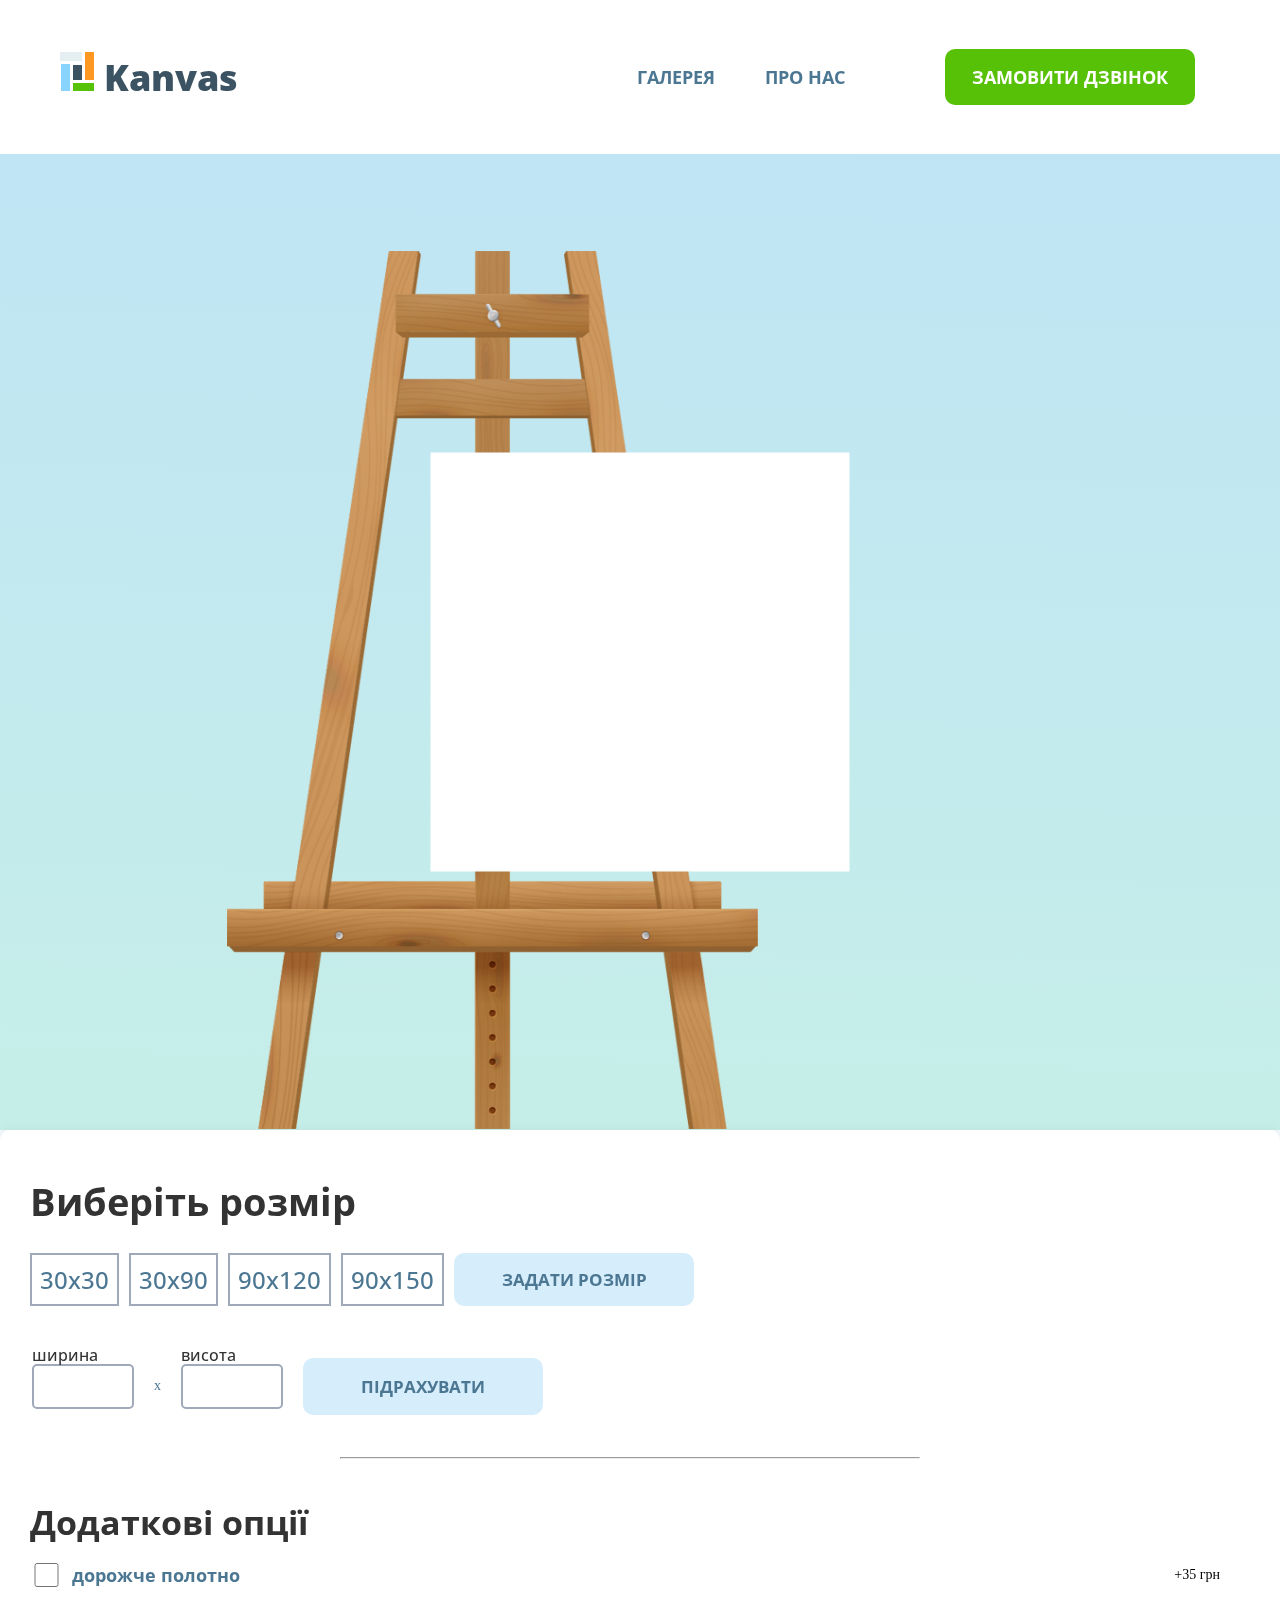
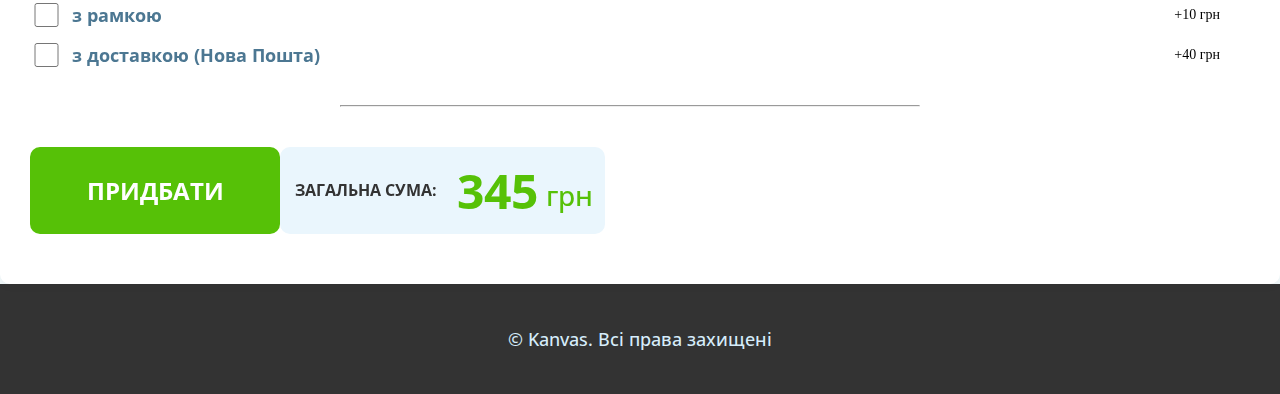
<file: index.html>
<!DOCTYPE html>
<html lang="uk">

<head>
    <meta charset="UTF-8">
    <meta name="viewport" content="width=device-width, initial-scale=1.0">
    <title>Canvas</title>
    <link rel="stylesheet" href="css/style.css">
    <link rel="preconnect" href="https://fonts.googleapis.com">
    <link rel="preconnect" href="https://fonts.gstatic.com" crossorigin>
    <link
        href="https://fonts.googleapis.com/css2?family=Open+Sans:ital,wght@0,300..800;1,300..800&family=Roboto:ital,wght@0,100;0,300;0,400;0,500;0,700;0,900;1,100;1,300;1,400;1,500;1,700;1,900&display=swap"
        rel="stylesheet">
</head>

<body>
    <div class="wrapper">
        <header>
            <div class="header">
                <div class="left-header">
                    <a href="index.html"><img src="img/logo.png" class="logo-image"></a>
                    <a href="index.html">Kanvas</a>
                </div>
                <div class="right-header">
                    <input type="checkbox" id="burger">
                    <ul class="burger-menu">
                        <li>
                            <a href="index.html">Галерея</a>
                        </li>
                        <li>
                            <a class="about" href="index.html">Про нас</a>
                        </li>
                        <li>
                            <button class="buy-btn">
                                Замовити Дзвінок
                            </button>
                        </li>
                    </ul>
                </div>
            </div>
        </header>
        <main>
            <div class="main">
                <div class="left-main">
                    <img id="easel" src="img/мольберт.png" alt="Easel">
                    <img id="leaf" src="img/leaf.png" alt="Leaf">
                </div>
                <div class="right-main">
                    <div class="main-text">
                        <div class="top-main-text">
                            <h1>Виберіть розмір</h1>
                            <div class="buttons">
                                <label class="size-btn">
                                    <input type="radio" name="size" value="30x30" id="size30x30"> 30x30
                                </label>
                                <label class="size-btn">
                                    <input type="radio" name="size" value="30x90" id="size30x90"> 30x90
                                </label>
                                <label class="size-btn">
                                    <input type="radio" name="size" value="90x120" id="size90x120"> 90x120
                                </label>
                                <label class="size-btn">
                                    <input type="radio" name="size" value="90x150" id="size90x150"> 90x150
                                </label>
                                <button class="calc-btn" onclick="updatePrice()">Задати Розмір</button>
                            </div>
                            <div class="custom-size">
                                <table>
                                    <tr>
                                        <td>
                                            <input type="text" id="width">
                                            <label for="width">ширина</label>
                                        </td>
                                        <td class="padding">
                                            <span>x</span>
                                        </td>
                                        <td>
                                            <input type="text" id="height">
                                            <label for="height">висота</label>
                                        </td>
                                        <td class="padding-left">
                                            <button class="calc-btn" onclick="calculateSize()">ПІДРАХУВАТИ</button>
                                        </td>
                                    </tr>
                                </table>
                            </div>
                            <div id="error-message" style="color: red; margin-bottom: 30px;"></div>
                        </div>
                        <hr>
                        <div class="center-main-text">
                            <div class="center-main-text_left">
                                <h2>Додаткові опції</h2>
                                <div class="option">
                                    <label>
                                        <input type="checkbox" id="option1" onclick="updatePrice()">
                                        дорожче полотно
                                    </label>
                                    <span class="price">+35 грн</span>
                                </div>
                                <div class="option">
                                    <label>
                                        <input type="checkbox" id="option2" onclick="updatePrice()">
                                        з рамкою
                                    </label>
                                    <span class="price">+10 грн</span>
                                </div>
                                <div class="option">
                                    <label class="max-price">
                                        <input type="checkbox" id="option3" onclick="updatePrice()">
                                        з доставкою (Нова Пошта)
                                    </label>
                                    <span class="price">+40 грн</span>
                                </div>
                            </div>
                            <hr>

                            <div class="container">
                                <div class="button-and-total">
                                    <button class="purchase-btn">
                                        Придбати
                                    </button>
                                    <div class="total-container">
                                        <span class="total-sum">ЗАГАЛЬНА СУМА:</span>
                                        <span id="total" class="total-amount">345</span>
                                        <span class="total-grn"> грн</span>
                                    </div>
                                </div>
                            </div>
                        </div>
                    </div>
                </div>
            </div>
        </main>

        <footer>
            <div class="copy">
                <p class="copyright">© Kanvas. Всі права захищені</p>
            </div>
        </footer>
    </div>
    <div id="contactModal" class="modal">
        <div class="modal-content">
            <h2>Замовити дзвінок</h2>
            <form action="index.php" method="POST">
                <input type="hidden" name="action" value="callback">
                <label>
                    <input type="text" name="phoneNumber" placeholder="Номер телефону" required>
                </label>
                <label>
                    <button type="submit">Відправити</button>
                </label>
            </form>
        </div>

        <!-- Модальное окно для регистрации -->
        <div id="contactModal2" class="modal">
            <div class="modal-content">
                <span class="close">&times;</span>
                <h2>Реєстрація</h2>
                <form action="index.php" method="POST">
                    <input type="hidden" name="action" value="registration">
                    <label>
                        <input type="text" name="userName" placeholder="Ваше ім'я" required>
                    </label>
                    <label>
                        <input type="text" name="phoneNumber" placeholder="Номер телефону" required>
                    </label>
                    <label>
                        <input type="text" name="userEmail" placeholder="Email" required>
                    </label>
                    <label>
                        <button type="submit">Відправити</button>
                    </label>
                </form>
            </div>
        </div>
        <script src="js/index.js"></script>
</body>

</html>
</file>
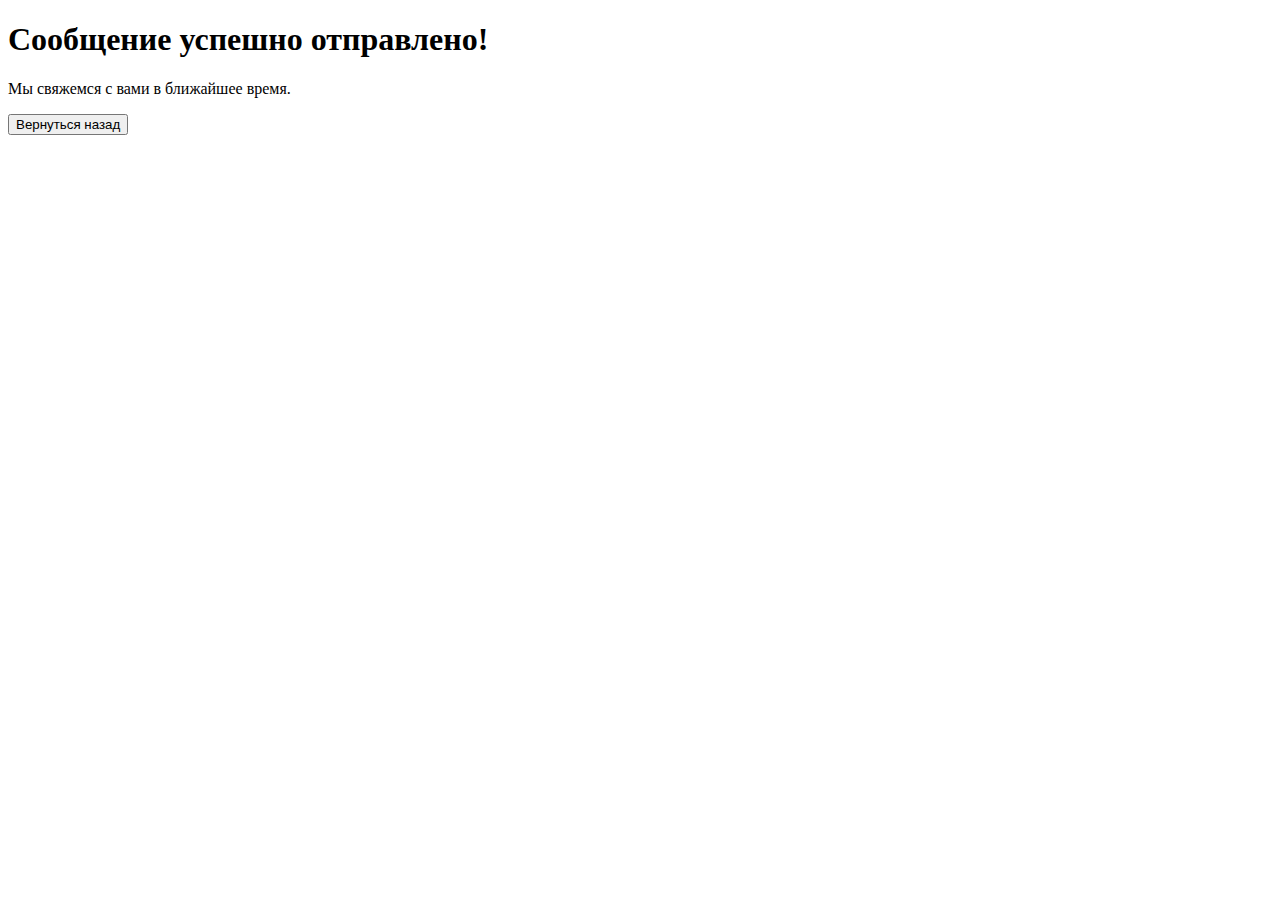
<file: success.html>
<!DOCTYPE html>
<html lang="en">

<head>
    <meta charset="UTF-8">
    <meta name="viewport" content="width=device-width, initial-scale=1.0">
    <title>Document</title>
</head>

<body>
    <h1>Сообщение успешно отправлено!</h1>
    <p>Мы свяжемся с вами в ближайшее время.</p>
    <button onclick="history.back()">Вернуться назад</button>
    <form id="order-call-form" method="post" action="send_message.php">
    </form>
</body>

</html>
</file>
<file: css/style.css>
* {
    padding: 0;
    box-sizing: border-box;
}

body {
    font-size: 14px;
    margin: 0;
}

.header {
    display: flex;
    justify-content: space-between;
    align-items: center;
    width: 100%;
    filter: drop-shadow(-0.174px 4.997px 5px rgba(0, 0, 0, 0.05));
    background-color: #ffffff;
}

.left-header {
    display: flex;
    align-items: center;
}

.logo-image {
    margin-right: 10px;
}

.left-header a {
    font-size: 36px;
    color: #3b5362;
    font-weight: 800;
    font-family: "Open Sans";
    text-align: center;
    text-decoration: none;
}

.left-header a:hover {
    color: #56c107;
    transition: .3s;
}

.right-header a {
    font-size: 18px;
    text-transform: uppercase;
    color: #4c7792;
    font-weight: 700;
    font-family: "Open Sans";
    text-align: center;
    text-decoration: none;
}

.right-header {
    position: relative;
    width: 45px;
    height: 32px;
}

.right-header::before {
    content: '';
    position: absolute;
    top: 0;
    left: 0;
    width: 45px;
    height: 32px;
    background: url(../img/Hamburger.png) no-repeat;
}

.right-header input {
    position: absolute;
    top: 0;
    left: 0;
    width: 45px;
    height: 32px;
    opacity: 0;
}

.burger-menu {
    display: none;
    list-style: none;
    position: absolute;
    background-color: #fff;
    width: 290px;
    height: 300px;
    padding: 25px;
    top: 125%;
    right: 0;
    border-radius: 0 0 3px 3px;
    border: 1px solid #1f1f56;
    flex-direction: column;
    justify-content: space-between;
    z-index: 2;
}

.burger-menu::before {
    content: '';
    position: absolute;
    background-color: transparent;
    top: -10%;
    left: 0;
    width: 100px;
    height: 50px;
}

main {
    transition: all 0.3s ease;
    z-index: 1;
    position: static;
}

.main-hidden {
  position: fixed;
  top: -9999px;
  left: -9999px;
}

#burger:checked ~ .main-content {
  position: relative;
  z-index: -1; /* если необходимо */
}

.right-header input:checked+.burger-menu {
    display: flex;
}

.right-header a:hover {
    transition: .3s;
    color: #56c107;
}

.right-header button {
    width: 250px;
    padding: 14px;
    border-radius: 10px;
    border-color: transparent;
    background-color: #56c107;
    font-size: 18px;
    text-transform: uppercase;
    color: #fff;
    font-weight: 700;
    font-family: "Open Sans";
    text-align: center;
}

.right-header button:hover,
.purchase-btn:hover {
    transform: scale(1.1);
    transition: .3s;
    cursor: pointer;
}

.right-header button a:hover {
    color: #fff;
}

.left-main {
    position: relative;
    background-image: linear-gradient(181deg, #bfe5f5 0%, #c6eee8 100%);
}

#leaf {
    position: absolute;
    top: 52%;
    left: 50%;
    transform: translate(-50%, -50%);
    transition: width 0.3s, height 0.3s;
    z-index: 2;
}

#easel {
    position: relative;
    z-index: 1;
    top: 1%;
    margin: 5px;
}

.right-main {
    background-color: #f2f9fb;
}

.main-text {
    width: 100%;
    border-radius: 10px;
    padding: 20px 50px 50px 30px;
    filter: drop-shadow(0 0 5px rgba(0, 0, 0, 0.05));
    background-color: #ffffff;
}

h1 {
    color: #333333;
    font-weight: 700;
    font-family: "Open Sans";
}

.buttons {
    gap: 10px;
    margin-bottom: 50px;
}

.size-btn {
    border: 2px solid #a0a9b9;
    background-color: #fff;
    padding: 8px;
    color: #4a6679;
    cursor: pointer;
    font-size: 24px;
    color: #4c7792;
    font-weight: 500;
    font-family: "Open Sans";
    text-align: center;
    display: flex;
    align-items: center;
    justify-content: center;
}

.size-btn:hover {
    background-color: #eef4fa;
}

.size-btn input[type="radio"] {
    display: none;
}

.size-btn input[type="radio"]:checked+label {
    border-color: #4c7792;
    background-color: #eef4fa;
}

#selected-size {
    font-size: 18px;
    color: #3d556b;
}

.custom-size {
    display: flex;
    align-items: center;
    gap: 10px;
    margin-bottom: 40px;
}

.custom-size input {
    width: 60px;
    padding: 5px;
    border: 2px solid #a0a9b9;
    border-radius: 5px;
    text-align: center;
}

.custom-size span {
    color: #4c7792;
    width: 12px;
    height: 13px;
}

.calc-btn {
    width: 200px;
    border-radius: 10px;
    background-color: #d6edfb;
    border-color: transparent;
    font-size: 17px;
    text-transform: uppercase;
    color: #4c7792;
    font-weight: 700;
    font-family: "Open Sans";
    text-align: center;
}

.custom-size .calc-btn {
    padding: 15px;
}

.calc-btn:hover {
    background-color: #d0e0f0;
}

.top-main-text p,
.center-main-text h2 {
    color: #333333;
    font-weight: 700;
    font-family: "Open Sans";
}

.top-main-text p {
    font-size: 36px;
}

h2 {
    margin-bottom: 10px;
}

td {
    position: relative;
    display: inline-block;
}

.custom-size input {
    position: relative;
    width: 102px;
    padding: 13px;
    border: 2px solid color #4c7792;
}

.custom-size label {
    position: absolute;
    top: -20px;
    left: 0;
    font-size: 16px;
    color: #333333;
    font-weight: 500;
    font-family: "Open Sans";
    text-align: center;
}

footer .copy {
    padding: 25px 0 25px 0;
    background-color: #333333;
}

footer .copyright {
    font-size: 18px;
    color: #d6edfb;
    font-weight: 500;
    font-family: "Open Sans";
    text-align: center;
}

.center-main-text_left {
    display: block;
    margin-bottom: 30px;
}

.bootom-main-text button {
    width: 250px;
    padding: 25px;
    border-radius: 10px;
    background-color: #56c107;
    border-color: transparent;
}

.bootom-main-text button a {
    font-size: 24px;
    text-transform: uppercase;
    color: #fff;
    font-weight: 700;
    font-family: "Open Sans";
    text-align: center;
    text-decoration: none;
}

input[type="checkbox"] {
    width: 25px;
    height: 24px;
    border-radius: 2px;
}

.option {
    padding: 5px 10px 5px 0;
}

.option label {
    font-size: 18px;
    color: #4c7792;
    font-weight: 700;
    font-family: "Open Sans";
    display: flex;
    align-items: center;
    gap: 10px;
    text-align: left;
}

.option label::after {
    content: attr(for);
    display: none;
}

.option .money {
    font-size: 18px;
    color: #333;
    font-weight: 500;
    font-family: "Open Sans";
    text-align: right;
}

.bootom-main-text {
    display: flex;
    justify-content: space-between;
    align-items: center;
    padding: 10px;
}

.container {
    display: flex;
}

.button-and-total {
    border-radius: 5px;
}

.purchase-btn {
    width: 250px;
    padding: 25px;
    border-radius: 10px;
    background-color: #56c107;
    border-color: transparent;
    font-size: 24px;
    text-transform: uppercase;
    color: #fff;
    font-weight: 700;
    font-family: "Open Sans";
    text-align: center;
    text-decoration: none;
}

.total-container {
    display: flex;
    align-items: center;
    border-radius: 10px;
    background-color: #eaf6fd;
}

.total-sum {
    padding: 0 20px 0 15px;
    font-size: 16px;
    text-transform: uppercase;
    color: #333333;
    font-weight: 700;
    font-family: "Open Sans";
    text-align: center;
}

.total-amount {
    padding-right: 8px;
    font-size: 48px;
    color: #56c107;
    font-weight: 700;
    font-family: "Open Sans";
    text-align: center;
}

.total-grn {
    font-size: 28px;
    font-weight: 500;
    font-family: "Open Sans";
    color: #56c107;
    padding: 10px 7px 0 0;
}

.modal-content button,
.modal-content input {
    display: block;
    margin-bottom: 10px;
    padding: 12px;
    width: 100%;
    color: #707070;
    outline: 0;
    border: 1px solid #ddd;
    border-radius: 3px;
    -webkit-transition: all .25s ease;
    transition: all .25s ease;
    -webkit-box-sizing: border-box;
    box-sizing: border-box;
}

.modal-content button[type="submit"] {
    padding: 17px 37px;
    text-transform: uppercase;
    letter-spacing: 1px;
    color: #fff;
    background-color: #56c107;
}

.modal {
    display: none;
    position: fixed;
    z-index: 1;
    left: 0;
    top: 0;
    width: 100%;
    height: 100%;
    overflow: auto;
    background-color: rgb(0, 0, 0);
    background-color: rgba(0, 0, 0, 0.4);
    padding-top: 60px;
}

.modal-content {
    background-color: #fefefe;
    margin: 5% auto;
    padding: 20px;
    border: 1px solid #888;
    width: 50%;
}

.close {
    color: #aaa;
    float: right;
    font-size: 28px;
    font-weight: bold;
}

.close:hover,
.close:focus {
    color: black;
    text-decoration: none;
    cursor: pointer;
}

@media screen and (min-width: 320px) {
    #easel {
        width: 300px;
        height: 400px;
        top: 1%;
        margin: -3px;
        padding-left: 20px;
    }

    #leaf {
        width: 50px;
        height: 50px;
    }

    .main {
        display: block;
    }

    .button-and-total {
        display: block;
        max-width: 320px;
    }

    .left-main {
        padding: 100px 0 0 0;
    }

    .header {
        padding: 10px 20px;
    }

    .buttons {
        display: block;
        margin-bottom: 50px;
    }

    .size-btn {
        margin-bottom: 10px;
    }

    h1 {
        font-size: 28px;
    }

    h2 {
        font-size: 28px;
    }

    .calc-btn {
        padding: 20px;
        width: 240px;
    }

    hr {
        margin-bottom: 40px;
    }

    td {
        margin-bottom: 20px;
    }

    .padding {
        padding: 0 12px 0 12px;
    }

    .option {
        display: block;
    }

    .option .max-price {
        display: block;
    }

    .total-container {
        max-width: 250px;
    }

    .total-sum {
        padding: 0 10px 0 15px;
    }
}

@media screen and (min-width: 375px) {
    h1 {
        font-size: 34px;
    }

    h2 {
        font-size: 34px;
    }

    #easel {
        width: 350px;
        padding-left: 30px;
    }
}

@media screen and (min-width: 425px) {
    h1 {
        font-size: 38px;
    }

    .option {
        display: flex;
        display: flex;
        align-items: center;
        justify-content: space-between;
    }

    .option .max-price {
        display: flex;
    }

    .total-container {
        min-width: 250px;
    }

    #easel {
        width: 400px;
        padding-left: 30px;
    }

    #leaf {
        width: 219px;
        height: 219px;
    }
}

@media screen and (min-width: 768px) {
    .calc-btn {
        padding: 0;
    }

    .size-btn {
        margin-bottom: 0;
    }

    hr {
        margin-bottom: 40px;
        width: 580px;
        height: 1px;
        background-color: #7c9bac;
    }

    .button-and-total {
        display: flex;
        min-width: 575px;
    }

    .right-header .about {
        padding: 0 28px 0 28px;
    }

    .burger-menu {
        display: flex;
    }

    .burger-menu {
        position: unset;
        background-color: transparent;
        width: unset;
        height: unset;
        border-radius: unset;
        border: unset;
        flex-direction: row;
        justify-content: space-between;
        align-items: center;
    }

    .burger-menu a {
        padding: unset;
    }

    .burger-menu a:hover {
        background-color: unset;
    }

    .right-header::before {
        content: none;
    }

    .right-header {
        width: unset;
        height: unset;
    }

    .burger-menu::before {
        content: none;
    }

    .left-main {
        padding: 100px 0 0 90px;
    }

    .buttons {
        display: flex;
        margin-bottom: 50px;
    }

    td {
        margin-bottom: 0;
    }

    .padding {
        padding: 0 20px 0 20px;
    }

    .padding-left {
        padding-left: 20px;
    }

    .button-and-total {
        min-width: 700px;
    }

    .total-container {
        min-width: 325px;
    }

    .total-sum {
        padding: 0 20px 0 15px;
    }

    #easel {
        width: 561px;
        height: 878px;
    }

    #leaf {
        width: 319px;
        height: 319px;
    }
}

@media screen and (min-width: 1024px) {
    .left-main {
        min-width: 700px
    }

    .right-header .about {
        padding: 0 100px 0 50px;
    }

    .right-main {
        width: 100%;
    }

    .header {
        padding: 10px 60px;
    }

    .left-main {
        padding: 100px 0 0 200px;
    }

    #leaf {
        width: 419px;
        height: 419px;
    }
}

@media screen and (min-width: 1440px) {
    #easel {
        width: 561px;
        height: 878px;
        top: 1%;
        margin: 5px;
    }

    #leaf {
        width: 519px;
        height: 519px;
    }

    .left-main {
        padding: 100px 0 0 50px;
    }

    .main {
        display: flex;
    }

    .main-text {
        margin-bottom: 0;
    }

    .right-main {
        width: 740px;
        padding: 100px 50px 0 50px;
    }

    .button-and-total {
        min-width: 600px;
    }
}
</file>
